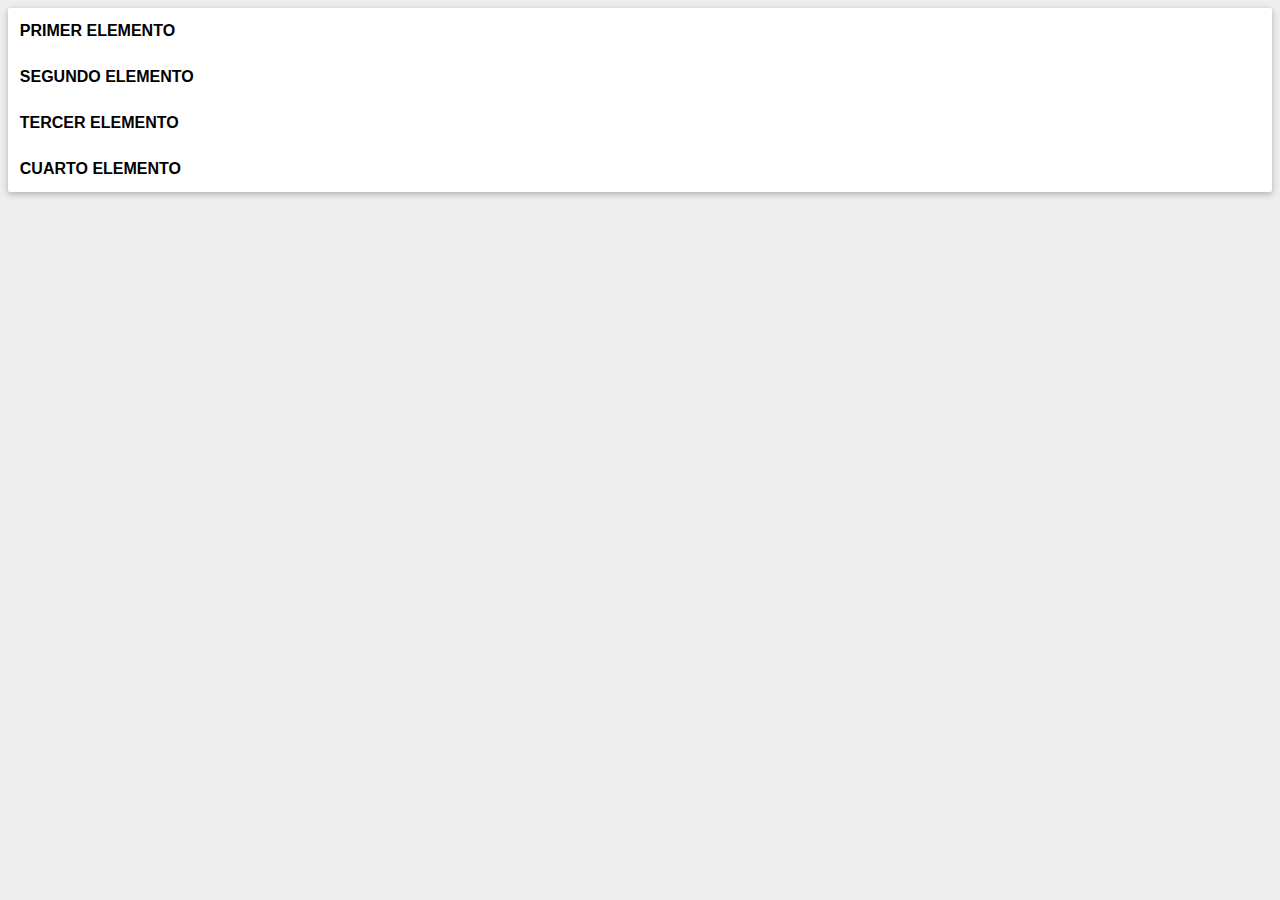
<file: accordion/index.html>
<!DOCTYPE html>
<html>
  <head>
    <meta charset="utf-8">
    <title></title>
    <link rel="stylesheet" href="./style.css">
  </head>
  <body>

    <div class="accordion">
      <div class="item">
        <header>
          Primer elemento
        </header>

        <div class="">
          <p>Cat ipsum dolor sit amet, eat all the power cords make muffins. Stare at wall turn and meow stare at wall some more meow again continue staring get video posted to internet for chasing red dot. Refuse to drink water except out of someone's glass meowwww for kitty kitty steal the warm chair right after you get up sleep nap pet right here, no not there, here, no fool, right here that other cat smells funny you should really give me all the treats because i smell the best and omg you finally got the right spot and i love you right now.</p>
          <p>Scamper pee in the shoe and eats owners hair then claws head, but find something else more interesting. Damn that dog howl uncontrollably for no reason. Nap all day relentlessly pursues moth, intently sniff hand, or relentlessly pursues moth for demand to be let outside at once, and expect owner to wait for me as i think about it.</p>
        </div>
      </div>
      <div class="item">
        <header>
          Segundo elemento
        </header>

        <div class="">
          <p>Cat ipsum dolor sit amet, eat all the power cords make muffins. Stare at wall turn and meow stare at wall some more meow again continue staring get video posted to internet for chasing red dot. Refuse to drink water except out of someone's glass meowwww for kitty kitty steal the warm chair right after you get up sleep nap pet right here, no not there, here, no fool, right here that other cat smells funny you should really give me all the treats because i smell the best and omg you finally got the right spot and i love you right now.</p>
          <p>Scamper pee in the shoe and eats owners hair then claws head, but find something else more interesting. Damn that dog howl uncontrollably for no reason. Nap all day relentlessly pursues moth, intently sniff hand, or relentlessly pursues moth for demand to be let outside at once, and expect owner to wait for me as i think about it.</p>
        </div>
      </div>
      <div class="item">
        <header>
          Tercer elemento
        </header>

        <div class="">
          <p>Cat ipsum dolor sit amet, eat all the power cords make muffins. Stare at wall turn and meow stare at wall some more meow again continue staring get video posted to internet for chasing red dot. Refuse to drink water except out of someone's glass meowwww for kitty kitty steal the warm chair right after you get up sleep nap pet right here, no not there, here, no fool, right here that other cat smells funny you should really give me all the treats because i smell the best and omg you finally got the right spot and i love you right now.</p>
          <p>Scamper pee in the shoe and eats owners hair then claws head, but find something else more interesting. Damn that dog howl uncontrollably for no reason. Nap all day relentlessly pursues moth, intently sniff hand, or relentlessly pursues moth for demand to be let outside at once, and expect owner to wait for me as i think about it.</p>
        </div>
      </div>
      <div class="item">
        <header>
          Cuarto elemento
        </header>

        <div class="">
          <p>Cat ipsum dolor sit amet, eat all the power cords make muffins. Stare at wall turn and meow stare at wall some more meow again continue staring get video posted to internet for chasing red dot. Refuse to drink water except out of someone's glass meowwww for kitty kitty steal the warm chair right after you get up sleep nap pet right here, no not there, here, no fool, right here that other cat smells funny you should really give me all the treats because i smell the best and omg you finally got the right spot and i love you right now.</p>
          <p>Scamper pee in the shoe and eats owners hair then claws head, but find something else more interesting. Damn that dog howl uncontrollably for no reason. Nap all day relentlessly pursues moth, intently sniff hand, or relentlessly pursues moth for demand to be let outside at once, and expect owner to wait for me as i think about it.</p>
        </div>
      </div>
    </div>

    <script src="./main.js" charset="utf-8"></script>
  </body>
</html>
</file>
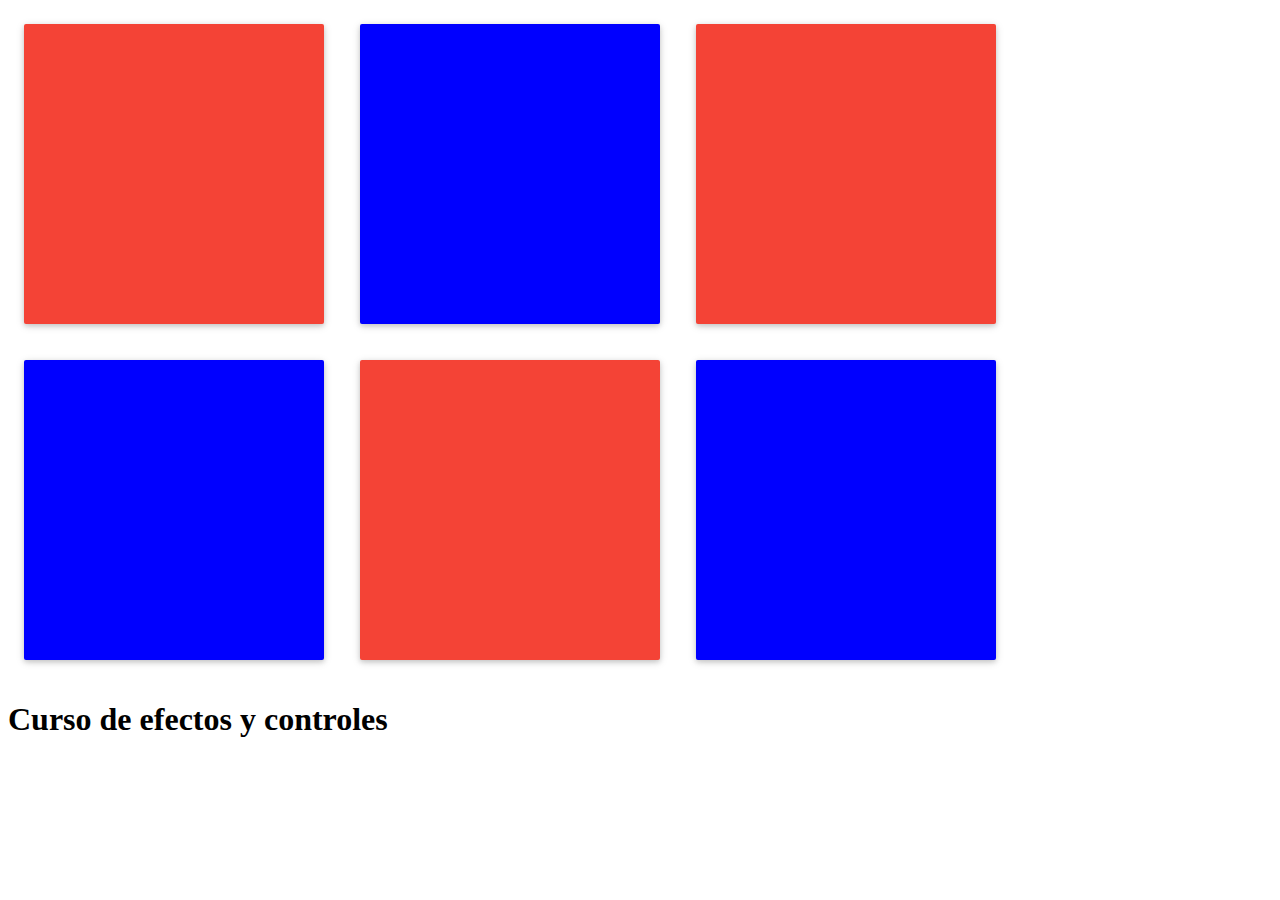
<file: animations/index.html>
<!DOCTYPE html>
<html>
  <head>
    <meta charset="utf-8">
    <title></title>
    <link rel="stylesheet" href="./style.css">
  </head>
  <body>
    <div class="rippleIn card"></div>
    <div class="rippleOut card" style="background-color:blue"></div>

    <div class="zoomIn card"></div>
    <div class="zoomOut card" style="background-color:blue"></div>

    <div class="rotateIn card"></div>
    <div class="rotateOut card" style="background-color:blue"></div>

    <h1 class="rotateIn">Curso de efectos y controles</h1>
  </body>
</html>
</file>
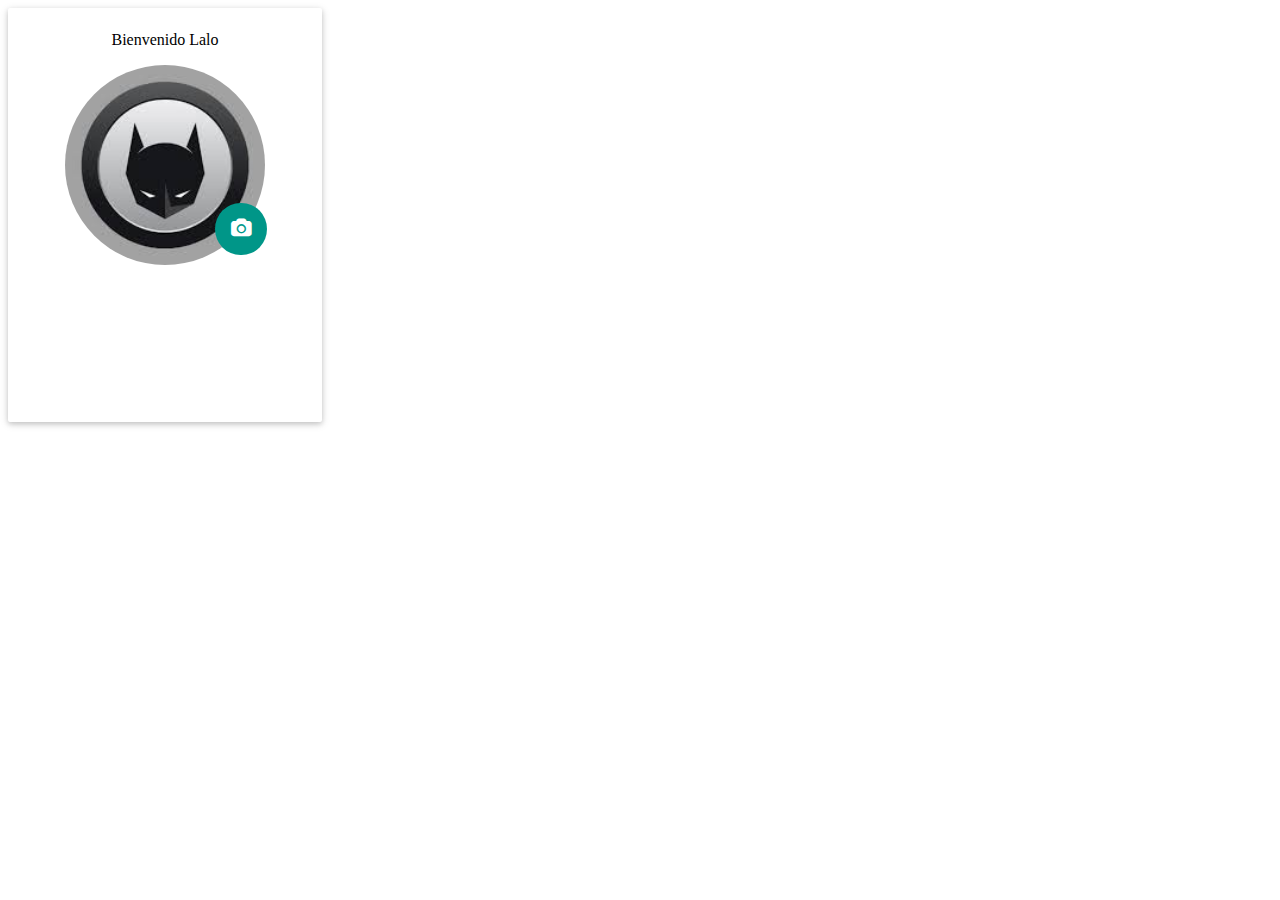
<file: avatar/index.html>
<!DOCTYPE html>
<html lang="en">
<head>
  <meta charset="UTF-8">
  <meta name="viewport" content="width=device-width, initial-scale=1.0">
  <meta http-equiv="X-UA-Compatible" content="ie=edge">
  <link rel="stylesheet" href="./style.css">
  <link rel="stylesheet" href="http://maxcdn.bootstrapcdn.com/font-awesome/4.7.0/css/font-awesome.min.css">
  <title>Avatar</title>
</head>
<body>
  <div class="card profile">
    <p>Bienvenido Lalo</p>
    <div class="avatar">
      <input type="file" name="" id="file-uploader">
      <div class="img" style="background-image:url('./batman.jpg')"></div>
      <label for="file-uploader" class="avatar-selector">
        <i class="fa fa-camera"></i>
      </label>
    </div>
  </div>

  <script src="./main.js"></script>
</body>
</html>
</file>
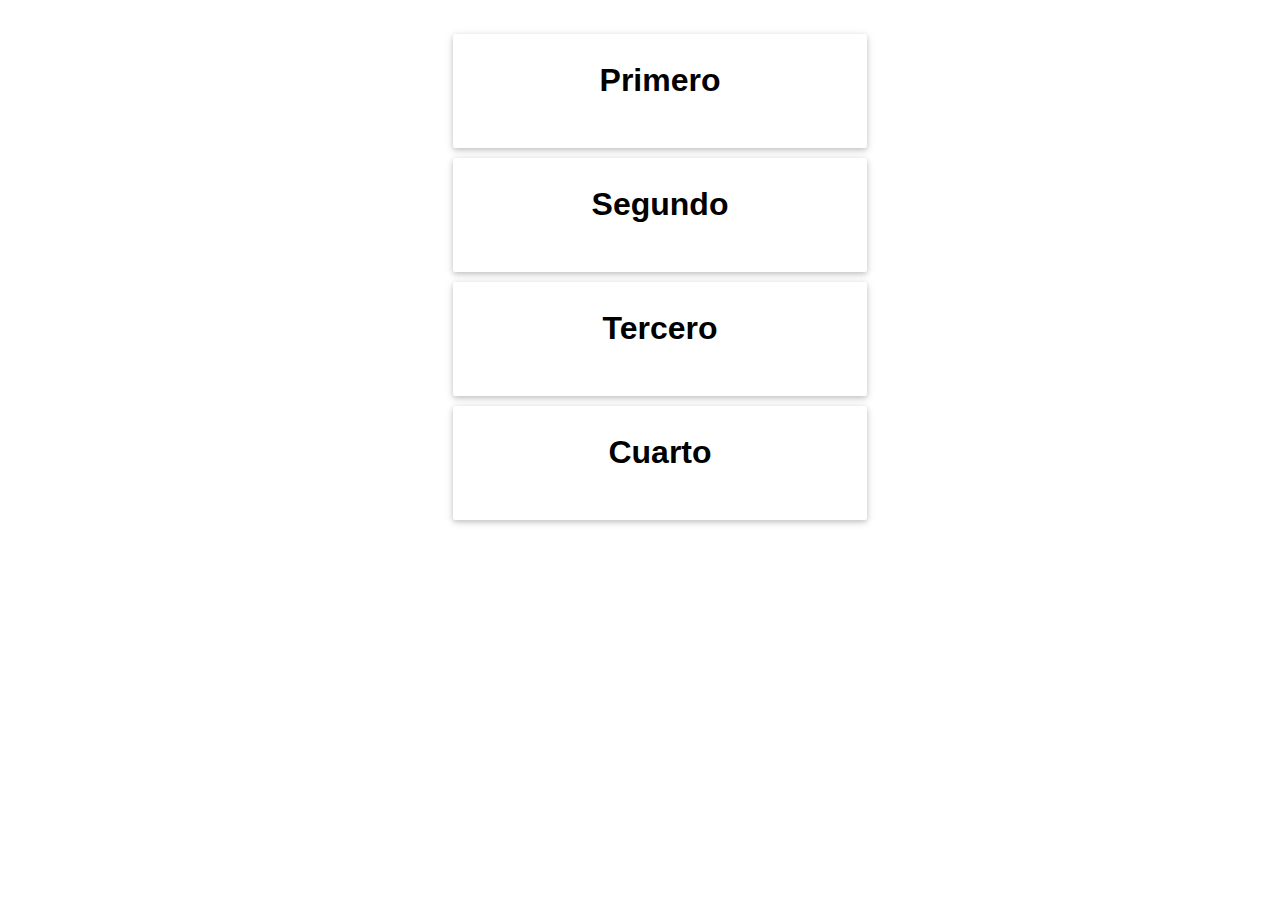
<file: drag/index.html>
<!DOCTYPE html>
<html lang="es">
<head>
  <meta charset="UTF-8">
  <meta name="viewport" content="width=device-width, initial-scale=1.0">
  <meta http-equiv="X-UA-Compatible" content="ie=edge">
  <link rel="stylesheet" href="./style.css">
  <title>Drag list items</title>
</head>
<body>
  <ul>
    <li class="card" draggable="true">
      <h1>Primero</h1>
    </li>
    <li class="card" draggable="true"><h1>Segundo</h1></li>
    <li class="card" draggable="true"><h1>Tercero</h1></li>
    <li class="card" draggable="true"><h1>Cuarto</h1></li>
  </ul>
  <script src="./main.js"></script>
</body>
</html>
</file>
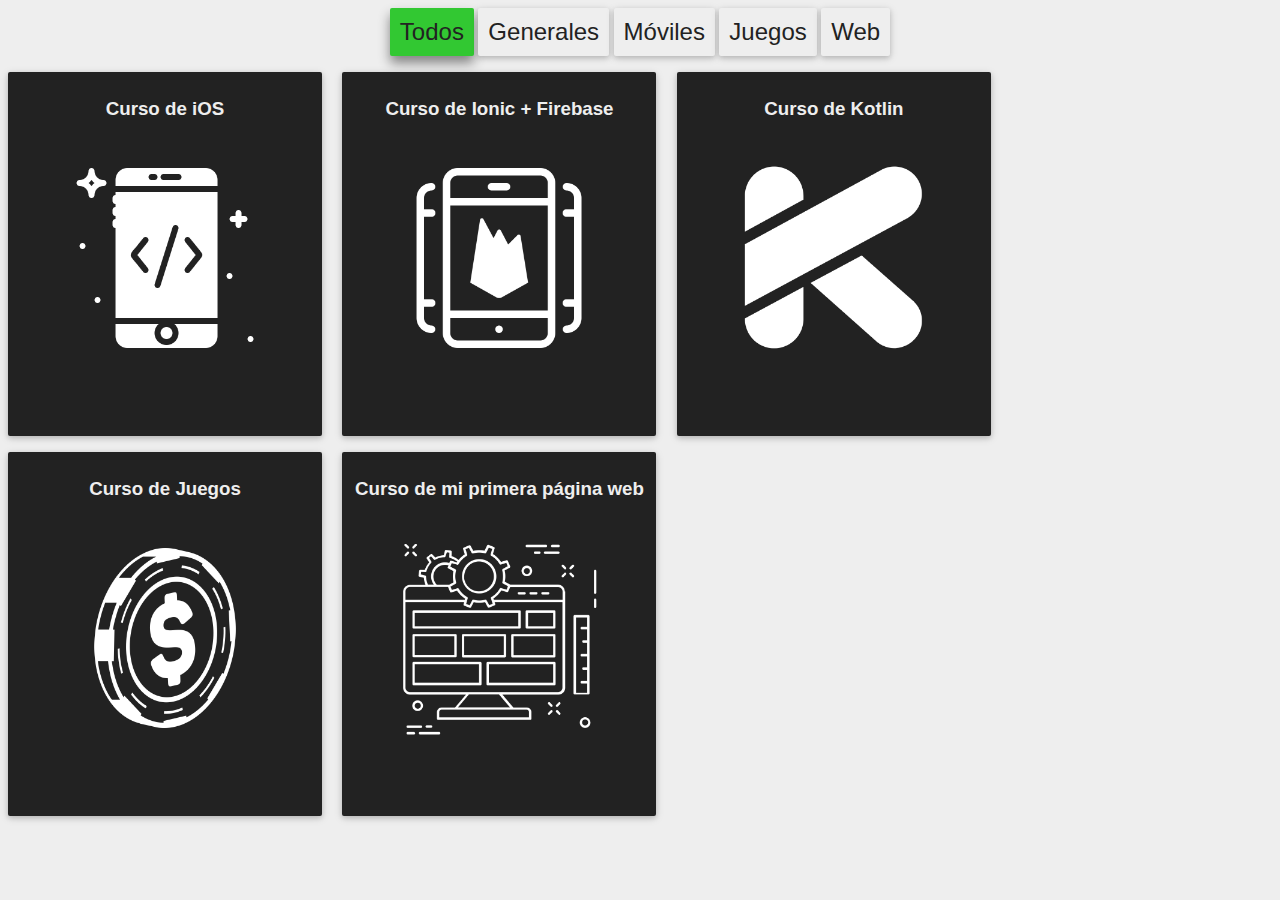
<file: filters/index.html>
<!DOCTYPE html>
<html>
  <head>
    <meta charset="utf-8">
    <title></title>
    <link rel="stylesheet" href="./style.css">
  </head>
  <body>
    <div class="container">
      <nav>
        <button type="button" data-filter="all">Todos</button>
        <button type="button" data-toggle=".general">Generales</button>
        <button type="button" data-toggle=".mobile">Móviles</button>
        <button type="button" data-toggle=".gaming">Juegos</button>
        <button type="button" data-toggle=".web">Web</button>
      </nav>

      <div class="card mix mobile">
        <h3>Curso de iOS</h3>
        <img src="./logos/ios-intermedio.png" alt="">
      </div>

      <div class="card mix mobile">
        <h3>Curso de Ionic + Firebase</h3>
        <img src="./logos/ionic-firebase.png" alt="">
      </div>

      <div class="card mix general">
        <h3>Curso de Kotlin</h3>
        <img src="./logos/kotlin.png" alt="">
      </div>

      <div class="card mix gaming">
        <h3>Curso de Juegos</h3>
        <img src="./logos/coin.png" alt="">
      </div>

      <div class="card mix web">
        <h3>Curso de mi primera página web</h3>
        <img src="./logos/primera-pagina.png" alt="">
      </div>
    </div>


    <script src="./mixitup.min.js" charset="utf-8"></script>
    <script src="./main.js" charset="utf-8"></script>
  </body>
</html>
</file>
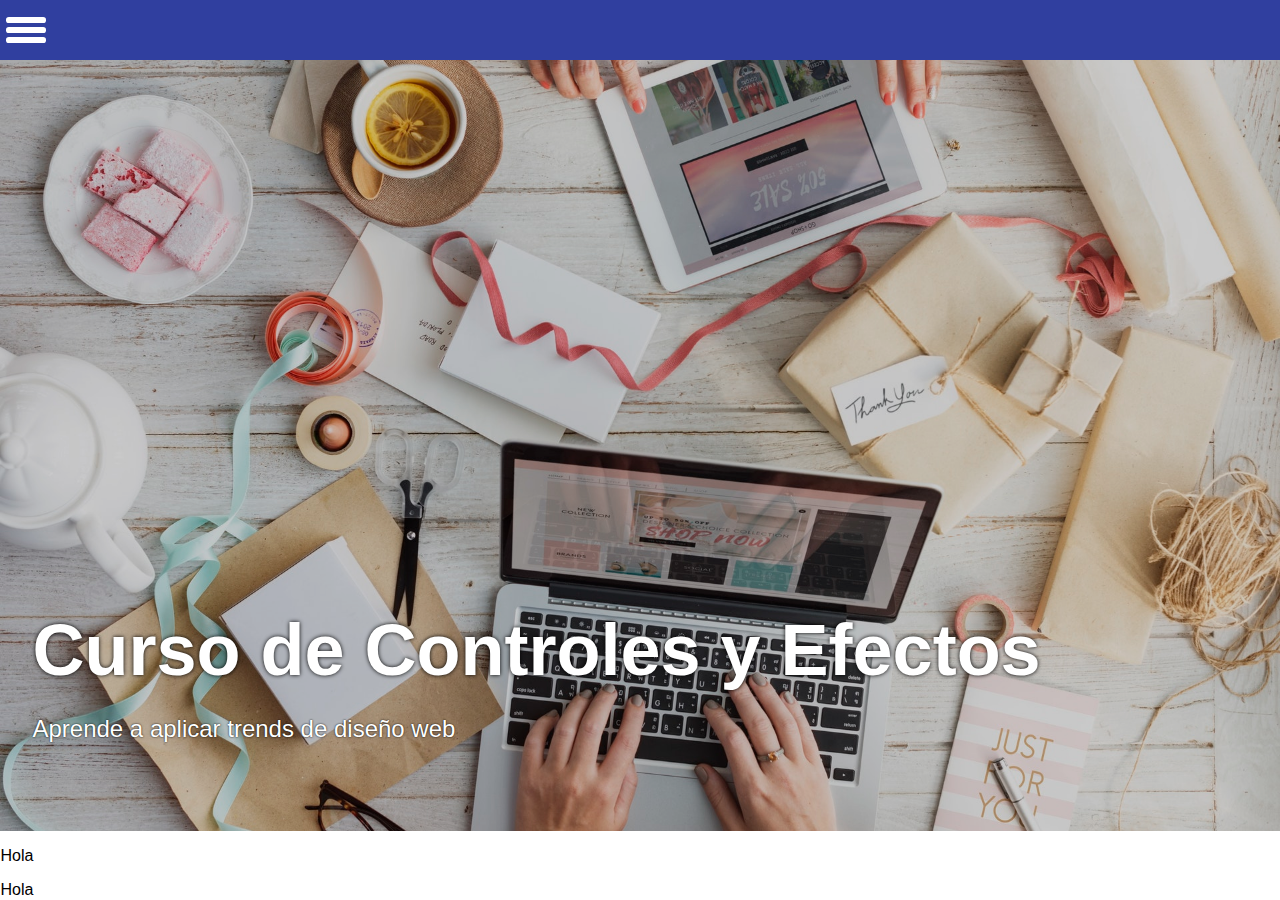
<file: hamburger/index.html>
<!DOCTYPE html>
<html lang="en">
<head>
  <meta charset="UTF-8">
  <meta name="viewport" content="width=device-width, initial-scale=1.0">
  <meta http-equiv="X-UA-Compatible" content="ie=edge">
  <link rel="stylesheet" href="./style.css">
  <link rel="stylesheet" href="./transformicons.css">
  <title>Hamburger</title>
</head>
<body>
  <div class="overflow-control">
    <div class="main-container">
      <div class="lateral-menu">
        <li>Home</li>
        <li>Cursos</li>
        <li>Videos</li>
      </div>
      <div class="content">
        <nav class="nav">
          <div class="button-nav">
            <button type="button" class="tcon toggle-menu tcon-menu--xbutterfly" aria-label="toggle menu">
              <span class="tcon-menu__lines" aria-hidden="true"></span>
              <span class="tcon-visuallyhidden">toggle menu</span>
            </button>
          </div>
        </nav>

        <header class="hero-image">
          <div>
            <h1>Curso de Controles y Efectos</h1>
            <p>Aprende a aplicar trends de diseño web</p>
          </div>
        </header>

        <div style="height: 1200px">
          <p>Hola</p>
          <p>Hola</p>
          <p>Hola</p>
          <p>Hola</p>
          <p>Hola</p>
          <p>Hola</p>
          <p>Hola</p>
          <p>Hola</p>
          <p>Hola</p>
          <p>Hola</p>
        </div>
      </div>
    </div>
  </div>

  <script src="./transformicons.js"></script>
  <script src="./main.js"></script>
</body>
</html>
</file>
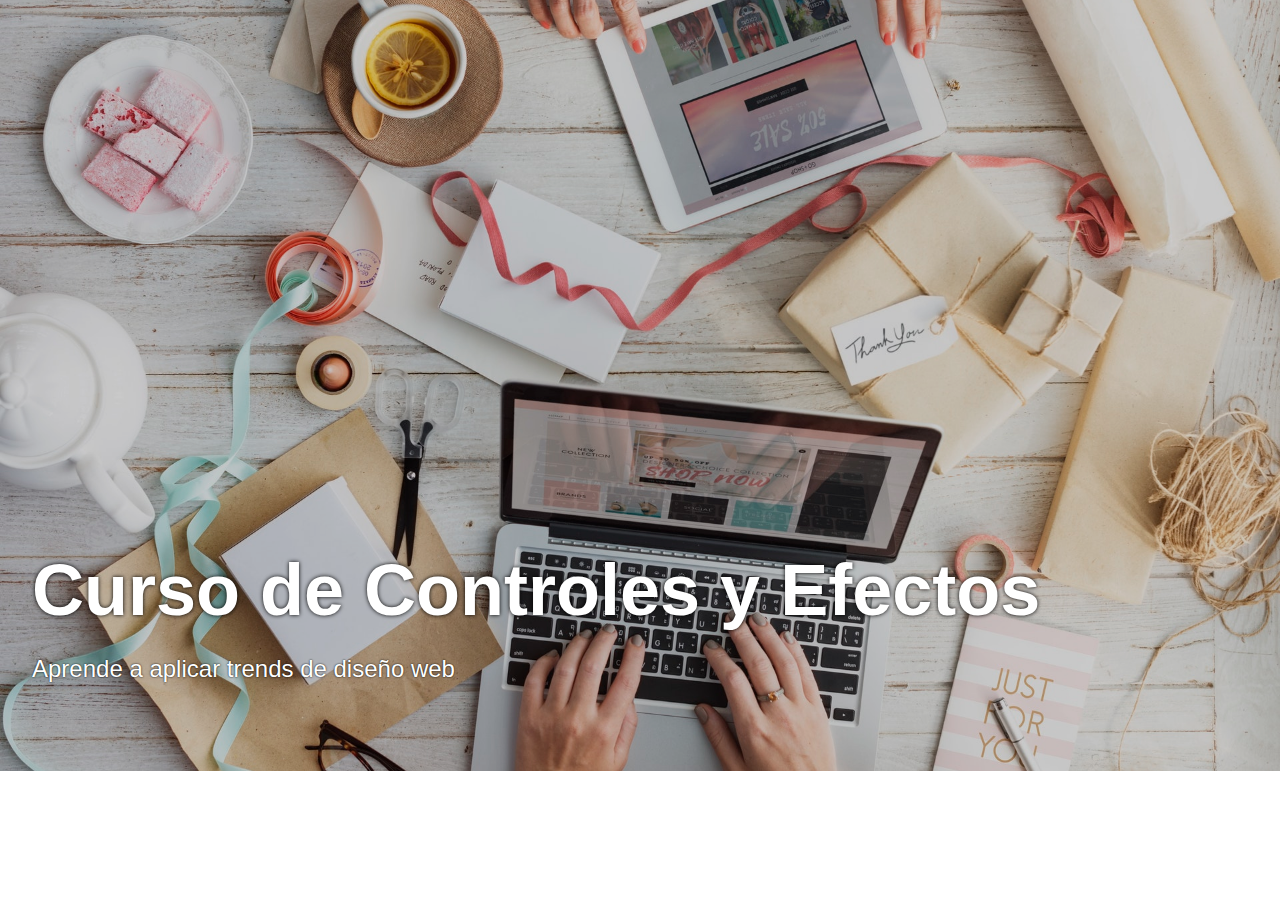
<file: hero/index.html>
<!DOCTYPE html>
<html lang="en">
<head>
  <meta charset="UTF-8">
  <meta name="viewport" content="width=device-width, initial-scale=1.0">
  <meta http-equiv="X-UA-Compatible" content="ie=edge">
  <link rel="stylesheet" href="./style.css">
  <title>Hero Image</title>
</head>
<body>
  <header class="hero-image">
    <div>
      <h1>Curso de Controles y Efectos</h1>
      <p>Aprende a aplicar trends de diseño web</p>
    </div>
  </header>
</body>
</html>
</file>
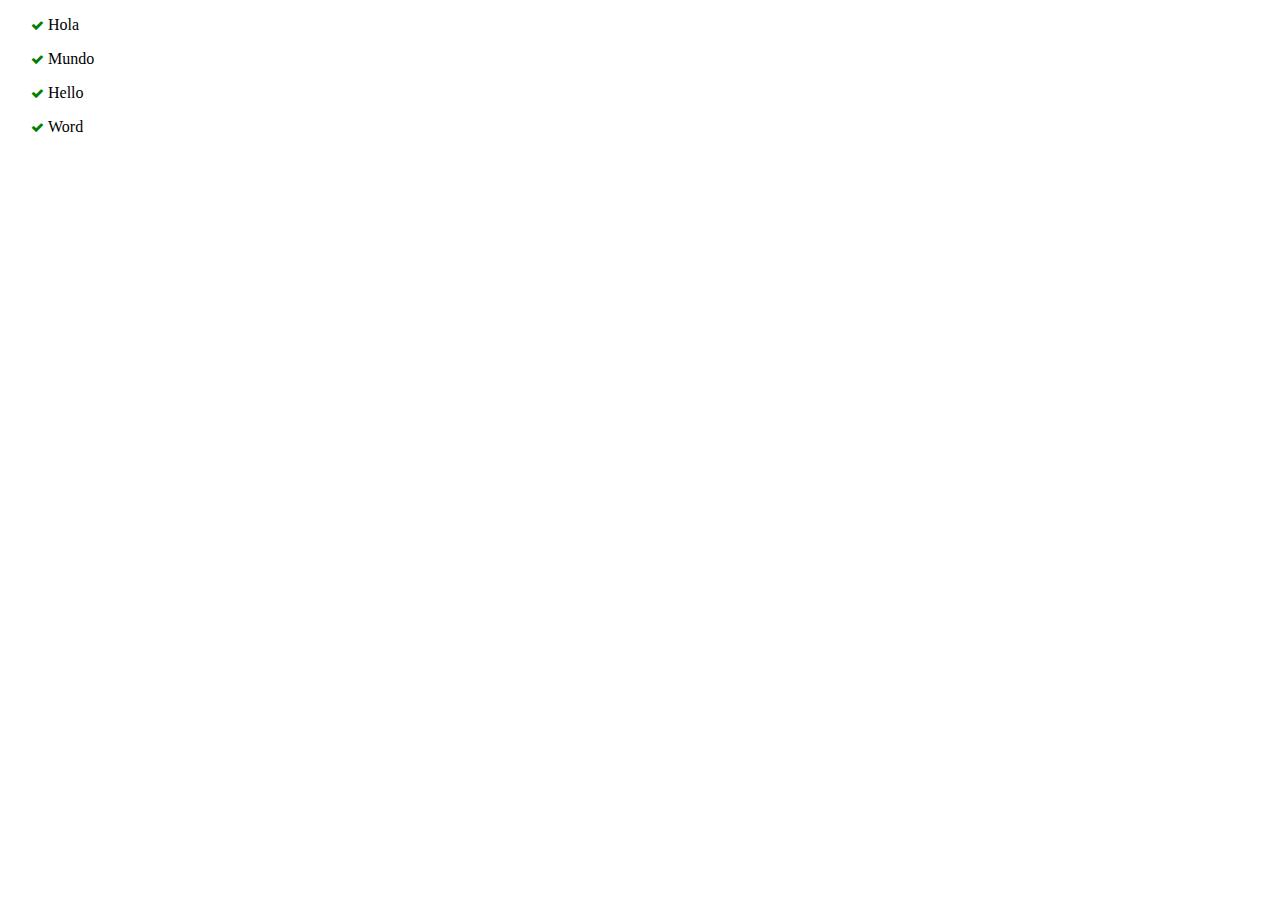
<file: listas/index.html>
<!DOCTYPE html>
<html lang="en">
<head>
  <meta charset="UTF-8">
  <meta name="viewport" content="width=device-width, initial-scale=1.0">
  <meta http-equiv="X-UA-Compatible" content="ie=edge">
  <link rel="stylesheet" href="style.css">
  <link rel="stylesheet" href="http://maxcdn.bootstrapcdn.com/font-awesome/4.7.0/css/font-awesome.min.css">
  <title>Listas Personalizadas</title>
</head>
<body>
  <ul class="custom-list">
    <li>Hola</li>
    <li>Mundo</li>
    <li>Hello</li>
    <li>Word</li>
  </ul>
</body>
</html>
</file>
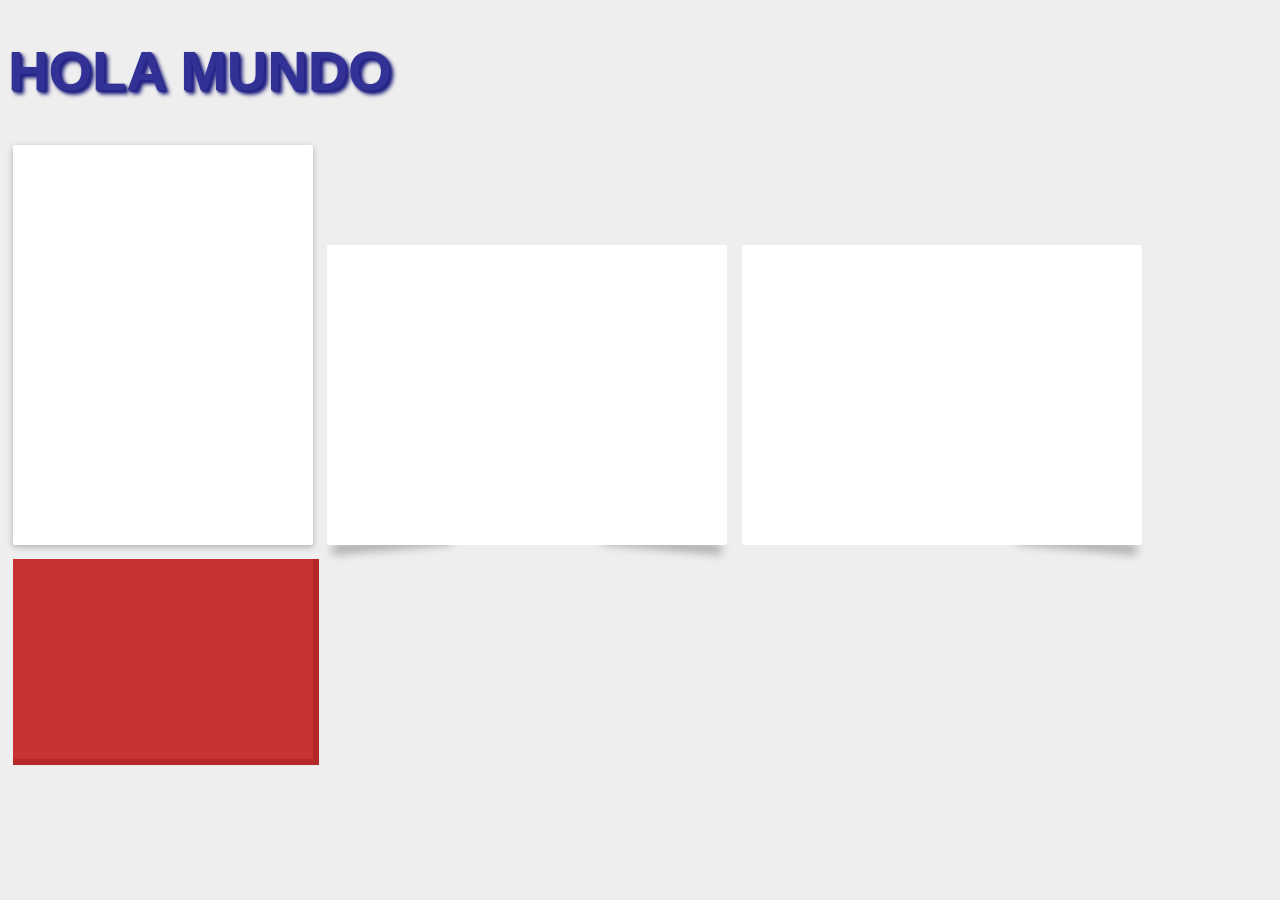
<file: shadows/index.html>
<!DOCTYPE html>
<html lang="en">
<head>
  <meta charset="UTF-8">
  <meta name="viewport" content="width=device-width, initial-scale=1.0">
  <meta http-equiv="X-UA-Compatible" content="ie=edge">
  <link rel="stylesheet" href="./style.css">
  <title>Sombras Realistas</title>
</head>
<body>
  <h1 class="tresd">HOLA MUNDO</h1>
  <div class="card"></div>
  <div class="card-two"></div>
  <div class="card-three"></div>
  <div class="box-3d"></div>
</body>
</html>
</file>
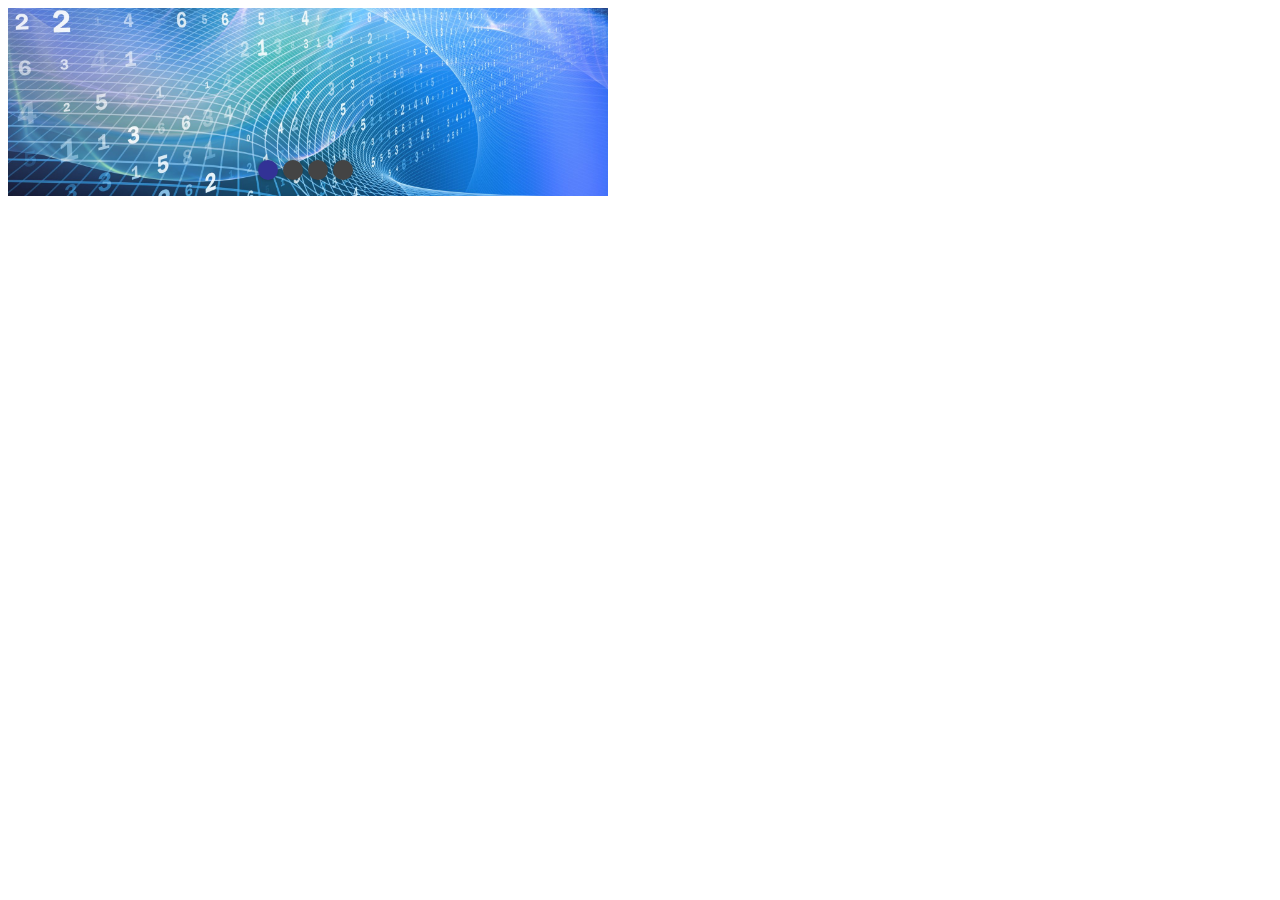
<file: slider/index.html>
<!DOCTYPE html>
<html lang="en">
<head>
  <meta charset="UTF-8">
  <meta name="viewport" content="width=device-width, initial-scale=1.0">
  <meta http-equiv="X-UA-Compatible" content="ie=edge">
  <link rel="stylesheet" href="./style.css">
  <title>Slider</title>
</head>
<body>
  <div class="slider">
    <div class="container">
      <img src="./img/1.jpg" alt="">
      <img src="./img/2.jpg" alt="">
      <img src="./img/3.jpg" alt="">
      <img src="./img/4.jpg" alt="">
    </div>

    <div class="controls">
      <ul></ul>
    </div>
  </div>
  <script src="./main.js"></script>
</body>
</html>
</file>
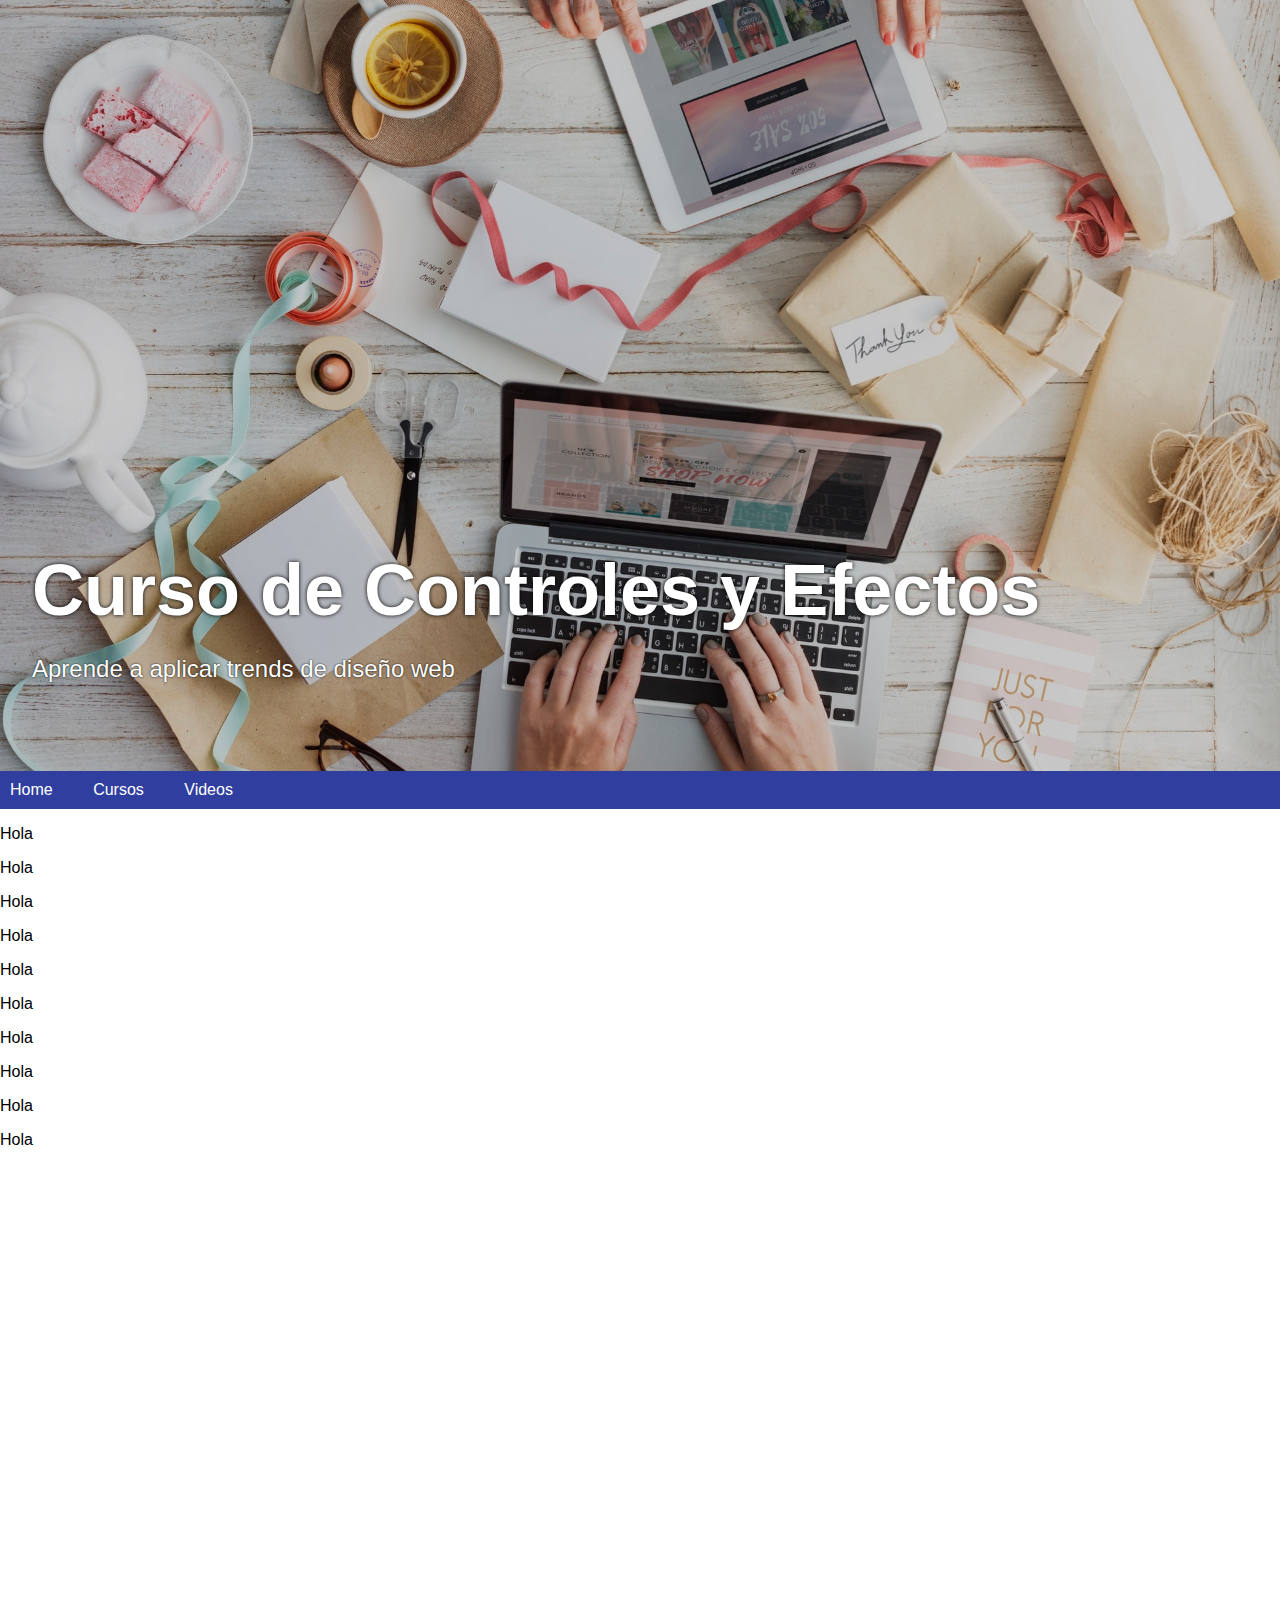
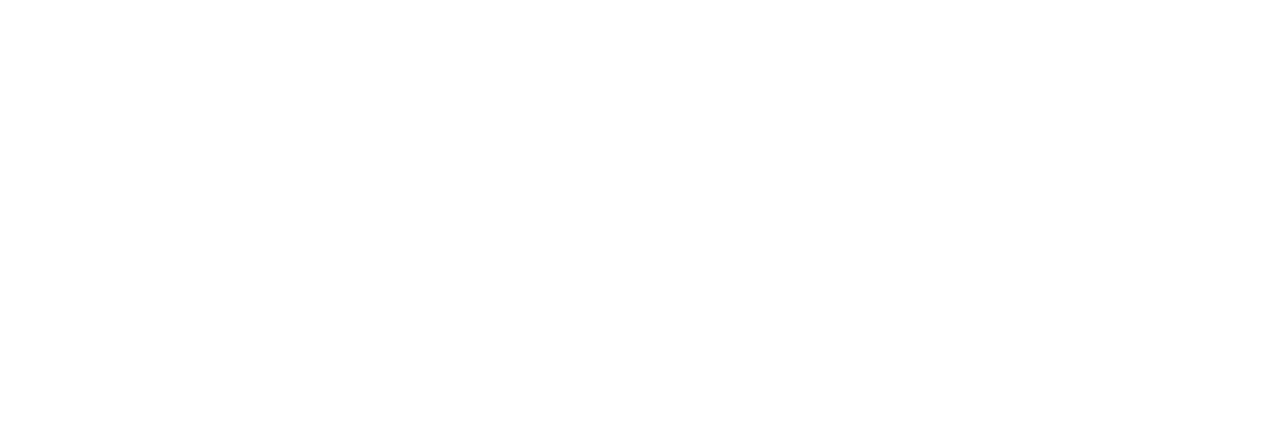
<file: sticky/index.html>
<!DOCTYPE html>
<html lang="en">
<head>
  <meta charset="UTF-8">
  <meta name="viewport" content="width=device-width, initial-scale=1.0">
  <meta http-equiv="X-UA-Compatible" content="ie=edge">
  <link rel="stylesheet" href="./style.css">
  <title>Hero Image</title>
</head>
<body>
  <header class="hero-image">
    <div>
      <h1>Curso de Controles y Efectos</h1>
      <p>Aprende a aplicar trends de diseño web</p>
    </div>
  </header>

  <nav class="nav">
    <li>Home</li>
    <li>Cursos</li>
    <li>Videos</li>
  </nav>

  <div style="height: 1200px">
    <p>Hola</p>
    <p>Hola</p>
    <p>Hola</p>
    <p>Hola</p>
    <p>Hola</p>
    <p>Hola</p>
    <p>Hola</p>
    <p>Hola</p>
    <p>Hola</p>
    <p>Hola</p>
  </div>
  <script src="./main.js"></script>
</body>
</html>
</file>
<file: accordion/style.css>
html,body{
  font-family: Roboto, Arial, Helvetica;
  background-color: #eee;
}

.accordion{
  background: white;
  border-radius:2px;
  box-shadow: 0 2px 5px 0 rgba(0,0,0,0.16), 0 2px 10px 0 rgba(0,0,0,0.12);
}

.accordion .item{
  padding:7px;
  max-height: 2em;
  overflow: hidden;
  transition: all 0.3s cubic-bezier(0.4, 0.0, 0.2, 1);
}

.accordion .item.active{
  max-height: 600px;
  overflow-y: scroll;
}

.accordion .item header{
  min-height: 2em;
  line-height: 2em;
  text-transform: uppercase;
  font-weight: bold;
  display: flex;
  align-items: center;
  padding: 0 0.3em;
  cursor: pointer;
}
</file>
<file: animations/style.css>
.card{
  background: white;
  border-radius:2px;
  box-shadow: 0 2px 5px 0 rgba(0,0,0,0.16), 0 2px 10px 0 rgba(0,0,0,0.12);
  display: inline-block;
  margin: 1em;
  width: 300px;
  height: 300px;
  background-color: #f44336;
}

.rippleIn, .rippleOut{
  animation: rippleIn 225ms;
  animation-fill-mode: forwards;
  animation-timing-function: cubic-bezier(0.4, 0.0, 0.2, 1);
}

.rippleOut{
  animation-direction: reverse;
}

.zoomIn, .zoomOut{
  animation: zoomIn 225ms;
  animation-fill-mode: forwards;
  animation-timing-function: cubic-bezier(0.4, 0.0, 0.2, 1);
}

.zoomOut{
  animation-direction: reverse;
}

.rotateIn, .rotateOut{
  animation: rotateIn 225ms;
  animation-fill-mode: forwards;
  animation-timing-function: cubic-bezier(0.4, 0.0, 0.2, 1);
}

.rotateOut{
  animation-direction: reverse;
}

@keyframes zoomIn{
  0%{
    transform: scale(0);
    opacity: 0;
  }
  40%{
    opacity: 0.25;
  }
  100%{
    transform: scale(1);
    opacity: 1;
  }
}


@keyframes rippleIn{
  0%{
    transform: scale(0);
    border-radius: 50%;
    opacity: 0;
  }
  40%{
    border-radius: 50%;
  }
  100%{
    transform: scale(1);
    opacity: 1;
    border-radius: inherit;
  }
}

@keyframes rotateIn{
  0%{
    transform: scaleY(0) rotateX(180deg);
    opacity: 0;
  }
  100%{
    transform: scaleY(1) rotateX()0deg;
    opacity: 1;
  }
}
</file>
<file: avatar/style.css>
.avatar{
  position: relative;
}

.avatar input[type='file']{
  display: none;
}

.avatar-selector{
  background-color: #009688;
  color: white;
  border-radius: 50%;
  padding: 0.8em;
  font-size: 1.2em;
  cursor: pointer;
  position: absolute;
  right: 2.5em;
  bottom: 0.5em;
}

.profile{
  text-align: center;
}

.profile .img{
  border-radius: 50%;
  width: 200px;
  height: 200px;
  background-size: cover;
  background-position: center;
  background-repeat: no-repeat;
  margin: 0 auto;
}

.card{
  background: white;
  display: inline-block;
  padding: 7px;
  border-radius: 2px;
  width: 300px;
  height: 400px;
  box-shadow: 0px 2px 5px rgba(0, 0, 0, 0.16), 0px 2px 10px rgba(0,0,0,0.12);
}
</file>
<file: drag/style.css>
body{
  text-align: center;
  font-family: Arial,Helvetica;
}

ul{
  display: inline-block;
}

li{
  list-style-type: none;
}

.card{
  background: white;
  margin-top: 10px;
  padding: 7px;
  border-radius: 2px;
  width: 400px;
  height: 100px;
  box-shadow: 0px 2px 5px rgba(0, 0, 0, 0.16), 0px 2px 10px rgba(0,0,0,0.12);
  transition: all 0.4s;
}

.dragging{
  position: fixed;
}
</file>
<file: filters/style.css>
body{
  background-color: #eee;
  font-family: Roboto, Arial, Helvetica;
}
nav{
  text-align: center;
}
button{
  border: none;
  background-color: #eee;
  color:#222;
  box-shadow: 0 2px 5px 0 rgba(0,0,0,0.16), 0 2px 10px 0 rgba(0,0,0,0.12);
  padding:10px;
  border-radius:2px;
  font-size:1.5em;
  transition: all 0.4s;
  cursor: pointer;
}
button.mixitup-control-active{
  background-color: rgb(50,200,50);
  box-shadow: 0px 7px 12px rgba(0,0,0,0.45);
}

.card{
  display: inline-block;
  padding: 7px;
  border-radius:2px;
  box-shadow: 0 2px 5px 0 rgba(0,0,0,0.16), 0 2px 10px 0 rgba(0,0,0,0.12);
  width:300px;
  height: 350px;
  text-align: center;
  color:#eee;
  background: #222;
  margin-top:1em;
  margin-right: 1em;
}

.card img{
  max-width: 80%;
}
</file>
<file: hamburger/style.css>
html,body{
  margin: 0px;
  font-family: Roboto, Arial, Helvetica;
}

.overflow-control{
  overflow-x: hidden;
}

.main-container{
  white-space: nowrap;
  position: relative;
  left: -300px;
  transition: left 0.6s cubic-bezier(0.075,0.82,0.165,1);
}

.main-container.open{
  left: 0px;
}

.main-container *{
  white-space: normal;
}

.main-container .content, .main-container .lateral-menu{
  display: inline-block;
  margin-right: -4px;
  vertical-align: top;
  height: 100vh;
}

.main-container .lateral-menu{
  width: 300px;
  background-color: #222;
  color: white;
  text-align: center;
}

.main-container .lateral-menu li{
  font-size: 32px;
  padding: 8px 15px;
  list-style: none;
  border-bottom: solid 2px #EEE;
}

.main-container .content{
  overflow-y: scroll;
  width: 100%;
}


.hero-image{
  /* Altura del 75% del viewport */
  height: 75vh;
  background: url('img/background.png'),black;
  background-size: cover;
  background-position: center;
  padding: 2em;
  color: white;
  display: flex;
  /*justify-content: center;*/
  align-items: flex-end;
  padding-bottom: 5%;
}

.hero-image h1{
  font-size: 72px;
  margin: 0px;
  text-shadow: 0px 0px 4px #000;
}

.hero-image p{
  font-size: 24px;
  text-shadow: 0px 0px 2px #000;
}

.nav{
  background-color: #303F9F;
  color: white;
  width: 100%;
  padding: 10px 0;
}

.nav li{
  display: inline-block;
  margin-right: 1em;
  padding: 10px;
}

.nav .button-nav{
  display: inline-block;
  vertical-align: middle;
}
</file>
<file: hamburger/transformicons.css>
.tcon {
  -webkit-appearance: none;
  -moz-appearance: none;
  appearance: none;
  border: none;
  cursor: pointer;
  display: -ms-flexbox;
  display: flex;
  -ms-flex-pack: center;
  justify-content: center;
  -ms-flex-align: center;
  align-items: center;
  height: 40px;
  transition: 0.3s;
  -webkit-user-select: none;
  -moz-user-select: none;
  -ms-user-select: none;
  user-select: none;
  width: 40px;
  background: transparent;
  outline: none;
  -webkit-tap-highlight-color: transparent;
  -webkit-tap-highlight-color: transparent; }
  .tcon > * {
    display: block; }
  .tcon:hover, .tcon:focus {
    outline: none; }
  .tcon::-moz-focus-inner {
    border: 0; }

.tcon-menu__lines {
  display: inline-block;
  height: 5.71429px;
  width: 40px;
  border-radius: 2.85714px;
  transition: 0.3s;
  background: white;
  position: relative; }
  .tcon-menu__lines::before, .tcon-menu__lines::after {
    display: inline-block;
    height: 5.71429px;
    width: 40px;
    border-radius: 2.85714px;
    transition: 0.3s;
    background: white;
    content: '';
    position: absolute;
    left: 0;
    transform-origin: 2.85714px center;
    width: 100%; }
  .tcon-menu__lines::before {
    top: 10px; }
  .tcon-menu__lines::after {
    top: -10px; }
  .tcon-transform .tcon-menu__lines {
    transform: scale3d(0.8, 0.8, 0.8); }

.tcon-menu--xbutterfly {
  width: auto; }
  .tcon-menu--xbutterfly .tcon-menu__lines::before, .tcon-menu--xbutterfly .tcon-menu__lines::after {
    transform-origin: 50% 50%;
    transition: top .3s .6s ease, transform .3s ease; }
  .tcon-menu--xbutterfly.tcon-transform .tcon-menu__lines {
    background: transparent; }
    .tcon-menu--xbutterfly.tcon-transform .tcon-menu__lines::before, .tcon-menu--xbutterfly.tcon-transform .tcon-menu__lines::after {
      top: 0;
      transition: top .3s ease, transform .3s .5s ease;
      width: 40px; }
    .tcon-menu--xbutterfly.tcon-transform .tcon-menu__lines::before {
      transform: rotate3d(0, 0, 1, 45deg); }
    .tcon-menu--xbutterfly.tcon-transform .tcon-menu__lines::after {
      transform: rotate3d(0, 0, 1, -45deg); }

.tcon-visuallyhidden {
  border: 0;
  clip: rect(0 0 0 0);
  height: 1px;
  margin: -1px;
  overflow: hidden;
  padding: 0;
  position: absolute;
  width: 1px; }
  .tcon-visuallyhidden:active, .tcon-visuallyhidden:focus {
    clip: auto;
    height: auto;
    margin: 0;
    overflow: visible;
    position: static;
    width: auto; }
</file>
<file: hero/style.css>
html,body{
  margin: 0px;
  font-family: Roboto, Arial, Helvetica;
}
.hero-image{
  /* Altura del 75% del viewport */
  height: 75vh;
  background: url('img/background.png'),black;
  background-size: cover;
  background-position: center;
  padding: 2em;
  color: white;
  display: flex;
  /*justify-content: center;*/
  align-items: flex-end;
  padding-bottom: 5%;
}

.hero-image h1{
  font-size: 72px;
  margin: 0px;
  text-shadow: 0px 0px 4px #000;
}

.hero-image p{
  font-size: 24px;
  text-shadow: 0px 0px 2px #000;
}
</file>
<file: listas/style.css>
.custom-list li{
  /*list-style: none;*/
  list-style-type: none;
  position: relative;
  margin-top: 1em;
}

.custom-list li::before{
  content: "\f00c";
  position: absolute;
  width: 0.5em;
  height: 0.5em;
  font-family: FontAwesome;
  font-size: 0.8em;
  color: green;
  left: -1.3em;
  top: 0.25em;
}
</file>
<file: shadows/style.css>
body{
  background-color: #EEE;
  font-family: Roboto, Arial, Helvetica;
}

div{
  display: inline-block;
  margin: 5px;
}

.tresd{
  font-size: 56px;
  color: rgb(50, 50, 150);
  text-shadow: 1px 1px 2px rgb(40, 40, 140), 2px 2px 2px rgb(35, 35, 135),
  4px 4px 4px rgb(30, 30, 130), 3px 3px 4px rgba(0,0,0,0.2)
}

.card{
  background: white;
  border-radius: 2px;
  width: 300px;
  height: 400px;
  box-shadow: 0px 2px 5px rgba(0, 0, 0, 0.16), 0px 2px 10px rgba(0,0,0,0.12);
}

.card-two, .card-three{
  background: white;
  border-radius: 2px;
  width: 400px;
  height: 300px;
  position: relative;
}

.card-two::before, .card-two::after{
  content: "";
  width: 30%;
  height: 10px;
  top: 93%;
  left: 69%;
  transform: rotate(5deg);
  background-color: transparent;
  z-index: -1;
  position: absolute;
  box-shadow: 0px 15px 10px rgba(0, 0, 0, 0.3);
}

.card-two::before{
  left: 1%;
  transform: rotate(-5deg);
}

.card-three::after{
  content: "";
  width: 30%;
  height: 10px;
  top: 93%;
  left: 69%;
  transform: rotate(5deg);
  background-color: transparent;
  z-index: -1;
  position: absolute;
  box-shadow: 0px 15px 10px rgba(0, 0, 0, 0.3);
}

.box-3d{
  background-color: rgb(200, 50, 50);
  width: 300px;
  height: 200px;
  box-shadow: 3px 3px 0px 3px rgb(180, 40,40), 3px 4px 4px rgba(0,0,0,0.2);
}

.box-3d:active{
  box-shadow: 2px 2px 0px 2px rgb(180, 40,40), 3px 4px 4px rgba(0,0,0,0.2);
}
</file>
<file: slider/style.css>
.slider{
  width: 600px;
  overflow: hidden;
  position: relative;
}

.slider .controls ul{
  padding: 0px;
  text-align: center;
  position: absolute;
  bottom: 1em;
  margin: 0px;
  width: 100%;
  z-index: 5;
}

.slider .controls li{
  list-style-type: none;
  background-color: #444;
  width: 20px;
  height: 20px;
  border-radius: 50%;
  box-shadow: 0px 0px 5px rgba(0, 0, 0, 0.4);
  margin-right: 5px;
  display: inline-block;
  cursor: pointer;
}

.slider .controls li.active{
  background-color: rgb(50, 50, 150);
}

.slider .container{
  white-space: nowrap;
  position: relative;
  transition: all 0.3s;
  left: 0px;
}

/*-- Por buena práctica hay que regresar los elementos hijos a su estado normal, para evitar bugs --*/
.slider .container *{
  white-space: normal;
}

.slider img{
  width: 100%;
  display: inline-block;
  margin-right: -4px;
}
</file>
<file: sticky/style.css>
html,body{
  margin: 0px;
  font-family: Roboto, Arial, Helvetica;
}
.hero-image{
  /* Altura del 75% del viewport */
  height: 75vh;
  background: url('img/background.png'),black;
  background-size: cover;
  background-position: center;
  padding: 2em;
  color: white;
  display: flex;
  /*justify-content: center;*/
  align-items: flex-end;
  padding-bottom: 5%;
}

.hero-image h1{
  font-size: 72px;
  margin: 0px;
  text-shadow: 0px 0px 4px #000;
}

.hero-image p{
  font-size: 24px;
  text-shadow: 0px 0px 2px #000;
}

.nav{
  background-color: #303F9F;
  color: white;
  width: 100%
}

.nav li{
  display: inline-block;
  margin-right: 1em;
  padding: 10px;
}

.nav.pined{
  position: fixed;
  top: 0px;
}
</file>
